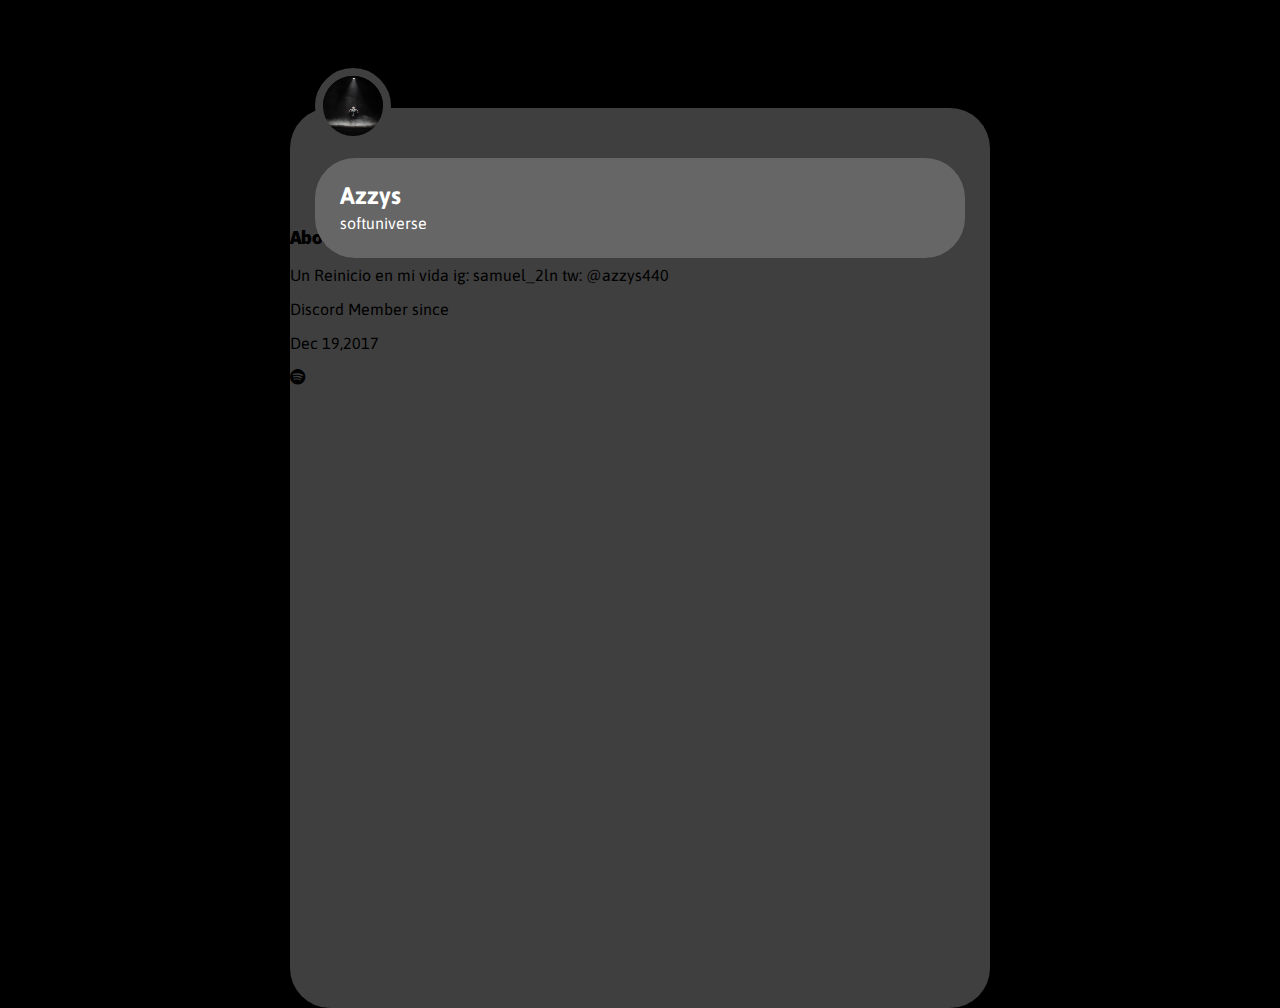
<file: Discord card/index.html>
<!DOCTYPE html>
<html lang="en">
<head>
    <meta charset="UTF-8">
    <meta name="viewport" content="width=device-width, initial-scale=1.0">
    <link rel="stylesheet" href="https://cdnjs.cloudflare.com/ajax/libs/font-awesome/6.5.1/css/all.min.css">
    <link rel="stylesheet" href="styles.css">
    <title>Document</title>
</head>
<body>
  <div class="full-card">
    <div class="user-card">
        <img src="fuker.jpg" alt="" class="image">
        <div class="user-info">
          <h2 class="username">Azzys</h2>
          <p class="user">softuniverse</p>
        </div>
      </div>
      <div class="About">
<h3><b>About me</b></h3>
<p class="datos">Un Reinicio en mi vida
    ig: samuel_2ln
    tw: @azzys440
</p>
      </div>
      <div class="user-since">
        <p class="joined-date">Discord Member since </p>
        <p class="date">Dec 19,2017</p>
      </div>
<div class="conecction">
    <i class="fa-brands fa-spotify"></i>
</div>
</div>
</body>
</html>
</file>
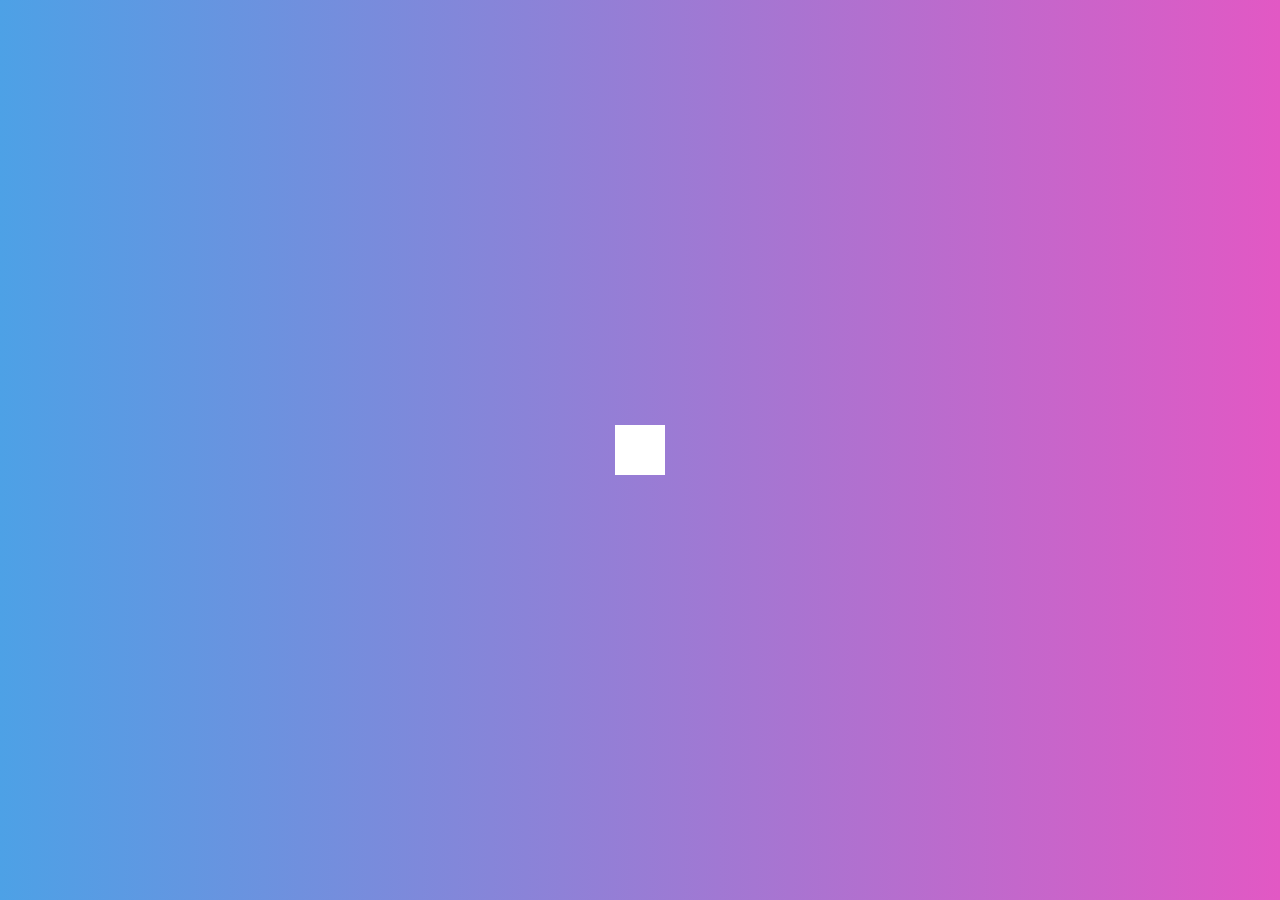
<file: Hidden Search Widget/index.html>
<!DOCTYPE html>
<html lang="en">
  <head>
    <meta charset="UTF-8" />
    <meta name="viewport" content="width=device-width, initial-scale=1.0" />
    <link rel="stylesheet" href="https://cdnjs.cloudflare.com/ajax/libs/font-awesome/5.14.0/css/all.min.css" integrity="sha512-1PKOgIY59xJ8Co8+NE6FZ+LOAZKjy+KY8iq0G4B3CyeY6wYHN3yt9PW0XpSriVlkMXe40PTKnXrLnZ9+fkDaog==" crossorigin="anonymous" />
    <link rel="stylesheet" href="style.css" />
    <title>Proyecto</title>
  </head>
  <body>
    <div class="search">
      <input type="text" class="input" placeholder="Search...">
      <button class="btn">
        <i class="fas fa-search"></i>
      </button>
    </div>
    <script src="script.js"></script>
  </body>
</html>
</file>
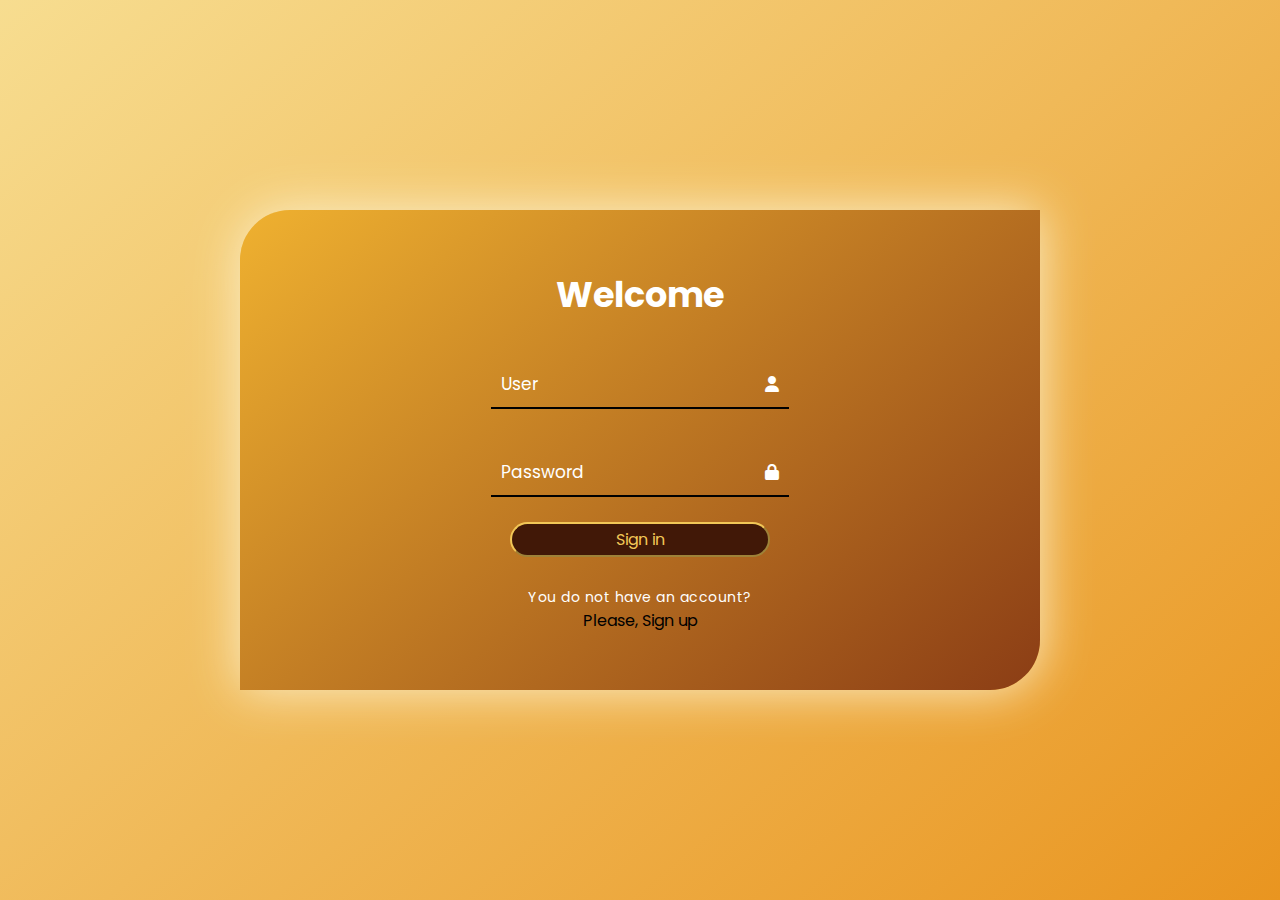
<file: Login web/index.html>
<!DOCTYPE html>
<html lang="en">
<head>
    <meta charset="UTF-8">
    <meta name="viewport" content="width=device-width, initial-scale=1.0">
    <title>Login web</title>
    <link rel="stylesheet" href="https://cdnjs.cloudflare.com/ajax/libs/font-awesome/6.5.1/css/all.min.css">
    <link rel="stylesheet" href="login web.css">

</head>
<body>
    <div class="wrapper">
        <form action="" class="form">
        <h1 class="tittle">Welcome</h1>
        <div class="inp">
            <input type="text" name="" id="" class="input" placeholder="User">
            <i class="fa-solid fa-user"></i>
        </div>
        <div class="inp">
            <input type="password" name="" id="" class="input" placeholder="Password">
            <i class="fa-solid fa-lock"></i>
        </div>
        <button class="submit">Sign in</button>
        <p class="footer">You do not have an account?</p> <a href="#" class="link">Please, Sign up</a>
        </form>

        
            <div class="banner">
                <h1 class="wel-text">MateoGianinni</h1>
                <p class="para">saludos a onzo desde anaco<p/>
            </div>
        
    </div>    
</body>
</html>
</file>
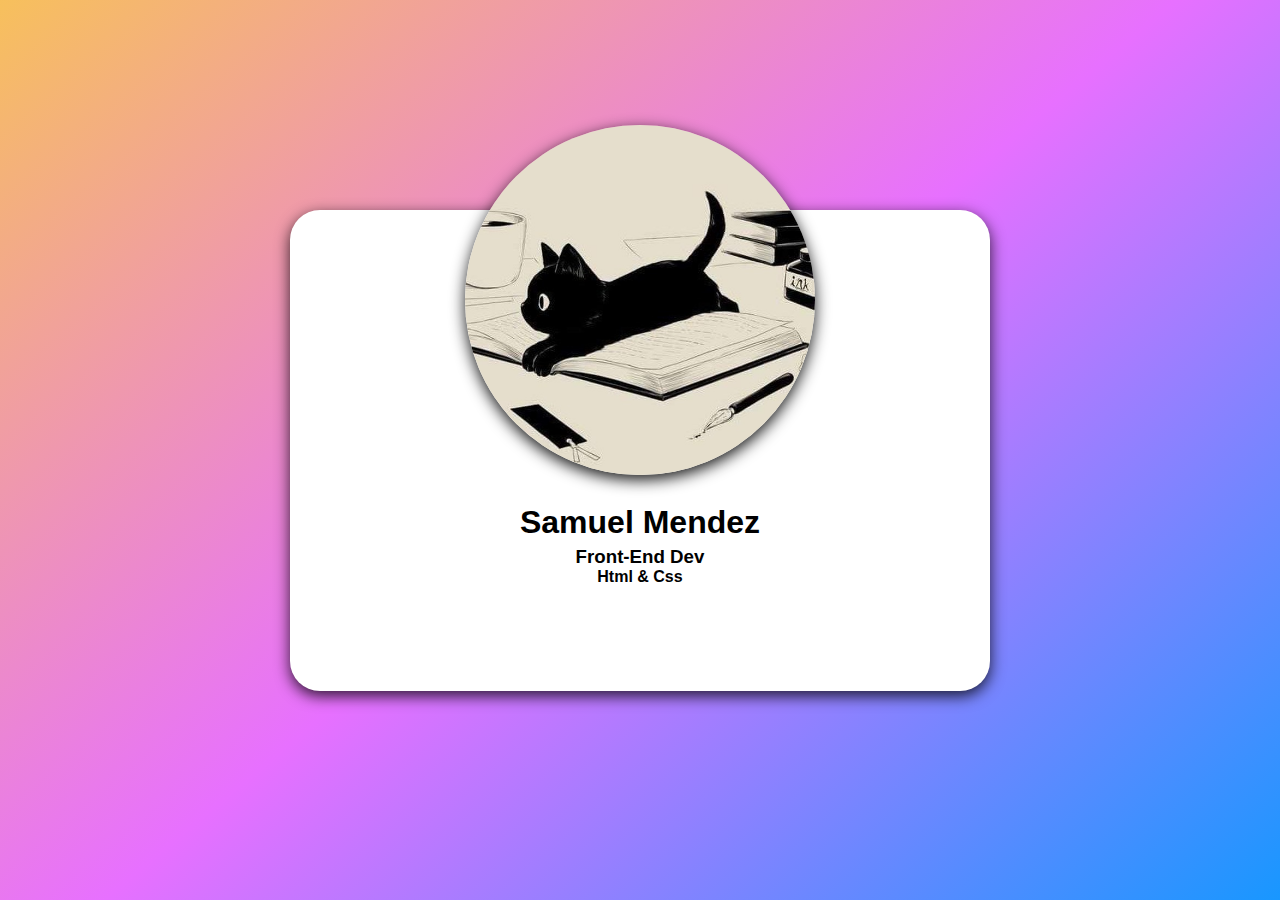
<file: Presentation/index.html>
<!DOCTYPE html>
<html lang="en">
<head>
    <meta charset="UTF-8">
    <meta name="viewport" content="width=device-width, initial-scale=1.0">
    <title>Presentation</title>
    <link rel="stylesheet" href="styles.css">
    <link rel="stylesheet" href="https://cdnjs.cloudflare.com/ajax/libs/font-awesome/6.5.1/css/all.min.css">


</head>
<body>
    
    <nav class="card">
        <div class="container">
            <img src="bookcat.jpg" class="cat" alt="">
        </div>
        <div class="text">
        <h1>Samuel Mendez</h1>
        <h3>Front-End Dev</h3>
        <p><b>Html & Css</b></p>
        </div>
    </nav>
</body>
</html>
</file>
<file: Discord card/styles.css>
@import url('https://fonts.googleapis.com/css2?family=Asap:ital,wght@0,100..900;1,100..900&display=swap');

*{
    font-family: asap;
}

.full-card{
    background-color: #3f3f3f;
    width: 700px;
    height: 900px;
    margin: 0 auto;
    position: relative;
    top: 100px;
    border-radius: 40px;
}


body{
    background-color: #000000;
    position: relative;
}

.user-card{
    background-color: #666666;
    color: #ffff;
    padding: 0 auto;
    margin: 0 auto;
    border-radius: 40px;
    width: 650px;
    position: relative;
    top: 50px;
    height: 100px;
}

h2, .user{
  position: relative;
  top: -60px;  
  left: 20px;
  margin: 5px;
  padding:  0 auto;
}

img{
    width: 60px;
    height: 60px;
    border-radius: 50%;
    position: relative;
    top: -90px;
    border: 8px solid #3f3f3f;
}
</file>
<file: Hidden Search Widget/style.css>
@import url('https://fonts.googleapis.com/css2?family=Roboto:wght@400;700&display=swap');

* {
  box-sizing: border-box;
}

body {
  background-image: linear-gradient(90deg, #4da1e6, #e258c4);
  font-family: 'Roboto', sans-serif;
  display: flex;
  align-items: center;
  justify-content: center;
  height: 100vh;
  margin: 0;
}

.search {
  position: relative;
  height: 50px;
  overflow: hidden;
  transition: height 0.3s ease;
}

.input {
  background-color: #fff;
  border: 0;
  font-size: 18px;
  padding: 15px;
  height: 50px;
  width: 50px;
  transition: width 0.3s ease;
}

.btn {
  background-color: #fff;
  border: 0;
  cursor: pointer;
  font-size: 24px;
  position: absolute;
  top: 0;
  left: 0;
  height: 50px;
  width: 50px;
  transition: transform 0.3s ease;
}

.btn:focus,
.input:focus {
  outline: none;
}

.search.active {
  height: auto;
}

.search.active .input {
  width: 200px;
}

.search.active .btn {
  transform: translateX(150px);
}
</file>
<file: Login web/login web.css>
@import url('https://fonts.googleapis.com/css2?family=Poppins:wght@600&family=Ubuntu:ital,wght@1,400;1,500&display=swap');



*{
    padding: 0;
    margin: 0;
    box-sizing: border-box;
    font-family: 'Poppins', sans-serif;
    color: #ffffff
    
}

body{
    background-color: #ffffff;
    background: linear-gradient(500deg,  #f7dd90, #e99520);
    display: flex;
    align-items: center;
    justify-content: center;
    flex-direction: column;
    height: 100vh;
}

::-webkit-input-placeholder{
    color: hsl(0, 0%, 100%);
}

.wrapper{ 
    box-shadow: 0 0 50px 0 #fbefca;
    border-radius: 50px 0 50px;
    position: relative;
    overflow: hidden;
    width: 800px;
    max-width: 100%;
    min-height: 480px;
}

.form{
    background: linear-gradient(500deg,  #efb130, #8b3d15);
    display: flex;
    flex-direction: column;
    justify-content: center;
    align-items: center;
    padding: 0 40px;
    height: 100%;
}

.tittle{
    font-size: 35px;
}

.inp{
    padding: 10px;
    border-bottom: 2px solid #000000;
}

.input{
    border: none;
    outline: none;
    background: none;
    width: 260px;
    margin-top: 40px;
    padding-right: 10px;
    font-size: 17px;
    color: rgb(0, 0, 0);
}

.submit{
    border-color: #f2c757;
    color:#f2c757 ;
    outline: inherit;
    width: 260px;
    height: 35px;
    margin-top: 25px;
    font-size: 16px;
    border-radius: 40px;
    cursor: pointer;
    background: #411807;
}

.footer{
    margin-top: 30px;
    letter-spacing: 0.5px;
    font-size: 14px;
}

.link{
    color: rgb(0, 0, 0);
    text-decoration: none;
}

.banner{
    position: relative;
    top: 0;
    right: 0;
    width: 100%;
    height: 100%;
    background: linear-gradient(to right, #0ef, #c800c8);
    clip-path: polygon(25% 0%, 86% 0, 86% 100%, 25% 100%, 0% 50%);
    padding-right: 70px;
    text-align: right;
    display: flex;
    justify-content: center;
    align-items: flex-end;
}

.wel-text{
    font-size: 40px;
    margin-top: -50px;
    line-height: 50px;

}

.para{
    margin-top: 10px;
    height: 30%;
    font-size: 18px;
    line-height: 24px;
    letter-spacing: 1px;
}
</file>
<file: Presentation/styles.css>
@import url('https://fonts.googleapis.com/css2?family=Ubuntu:ital,wght@1,400;1,500&display=swap');





*{
    margin: 0;
    padding: 0;
    box-sizing: border-box;
    font-family: 'Poppins', sans-serif; 
}

h1{
    margin: 5px;
}

body{
    background-color: #c9d6ff;
    background: linear-gradient(320deg, #1897ff, #e770ff, #f7c05c);
    display: flex;
    align-items: center;
    justify-content: center;
    flex-direction: column;
    height: 100vh;
}

.card{
    background-color: #fff;
    border-radius: 30px;
    box-shadow: 0 5px 15px rgba(0, 0, 0, 0.8);
    width: 700px;
    max-width: 100%;
    min-height: 480px;
}

.cat{
    width: 350px;
    height: 350px;
    border-radius: 50%;
    box-shadow: 0 5px 15px rgba(0, 0, 0, 0.9);
    margin: 15px;
    position: relative;
    overflow: hidden;
    top: -100px;
}

.container{
    text-align: center;
}


.text{
    text-align: center;
    margin: 5px;
    position: relative;
    overflow: hidden;
    top: -100px;
}
</file>
